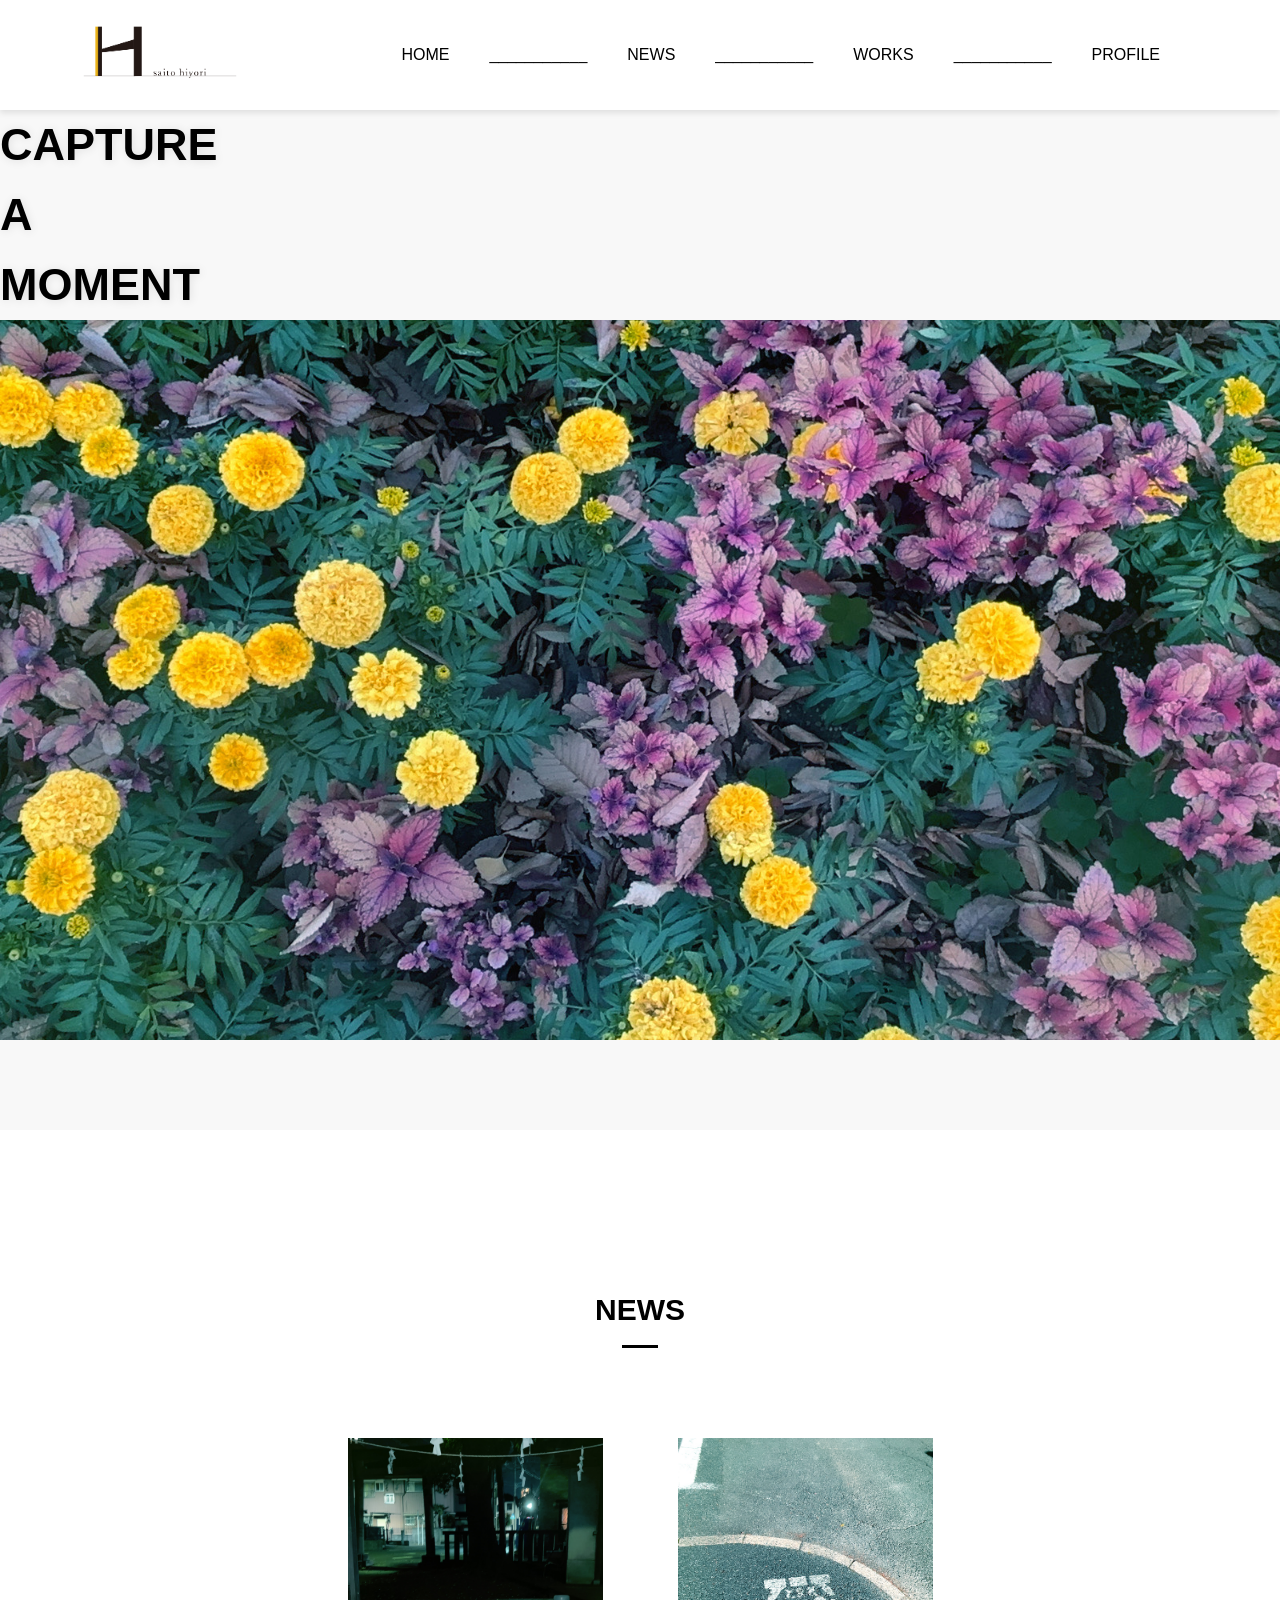
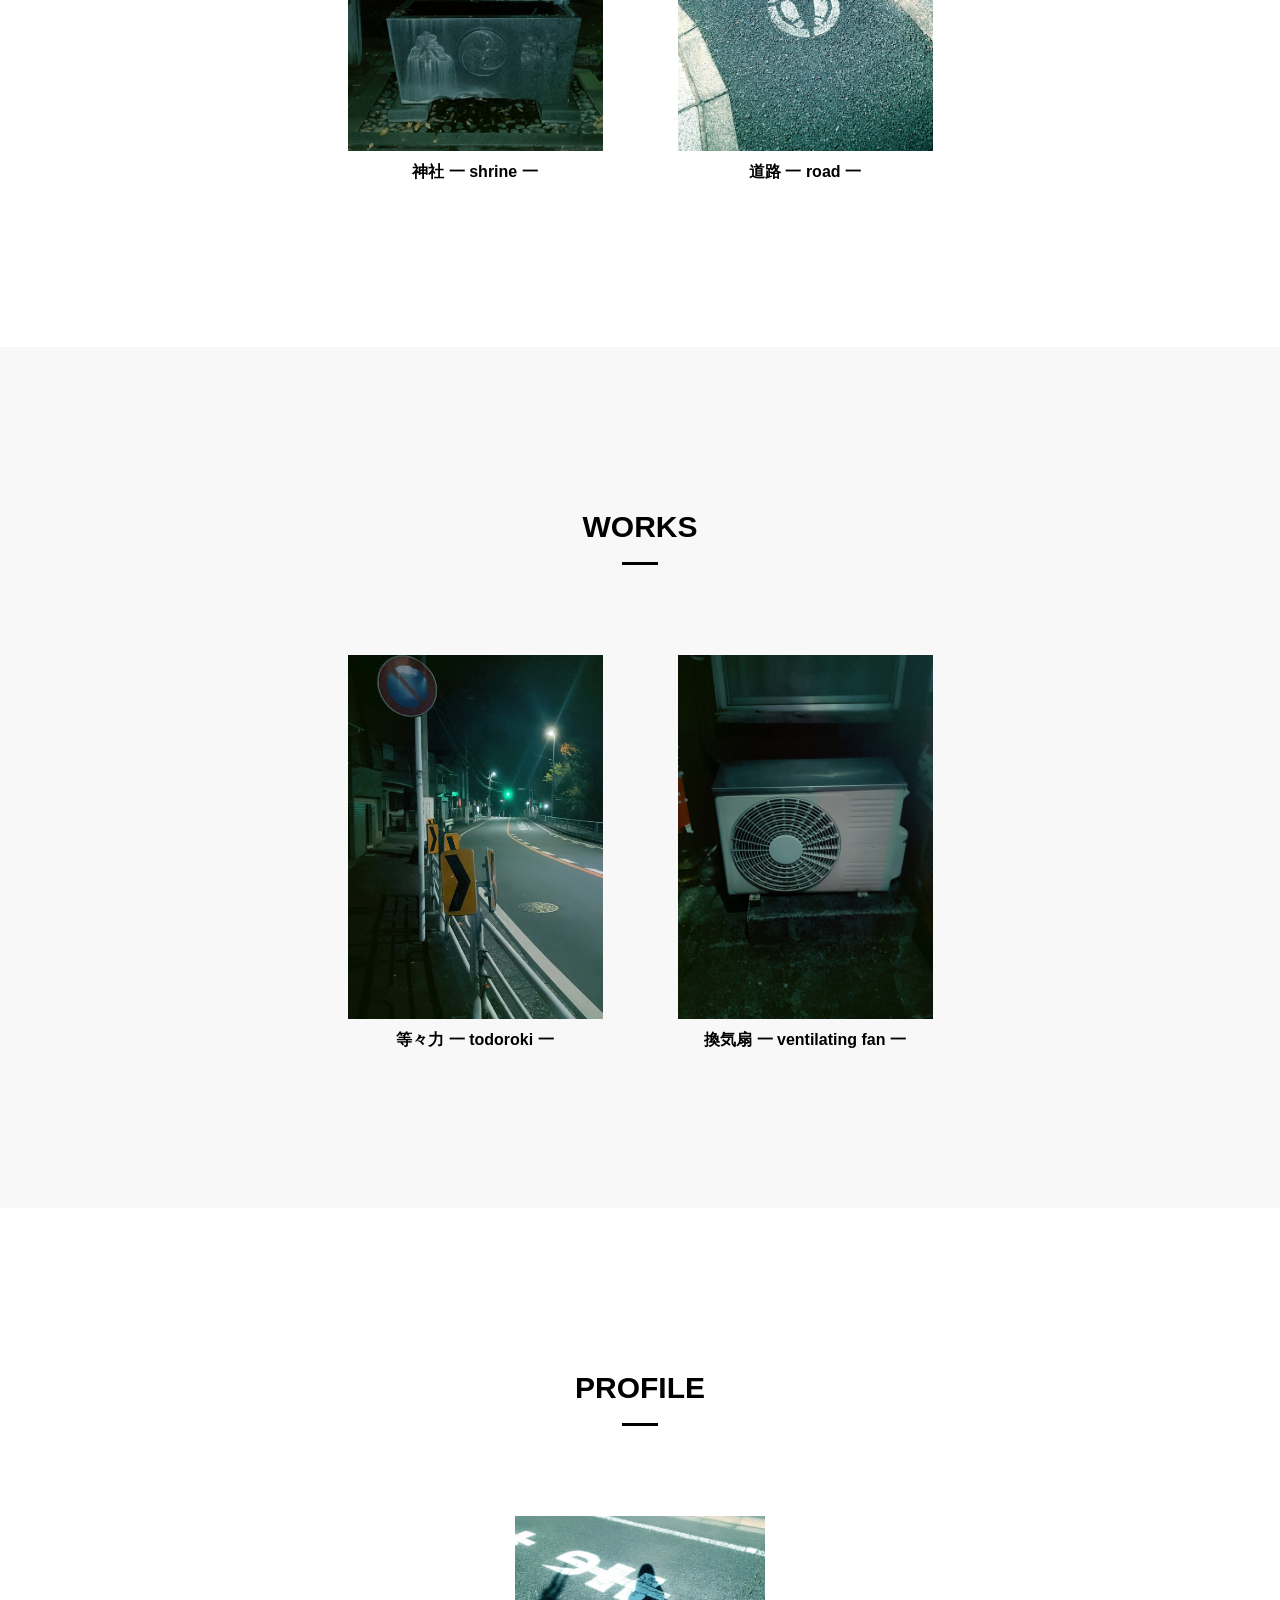
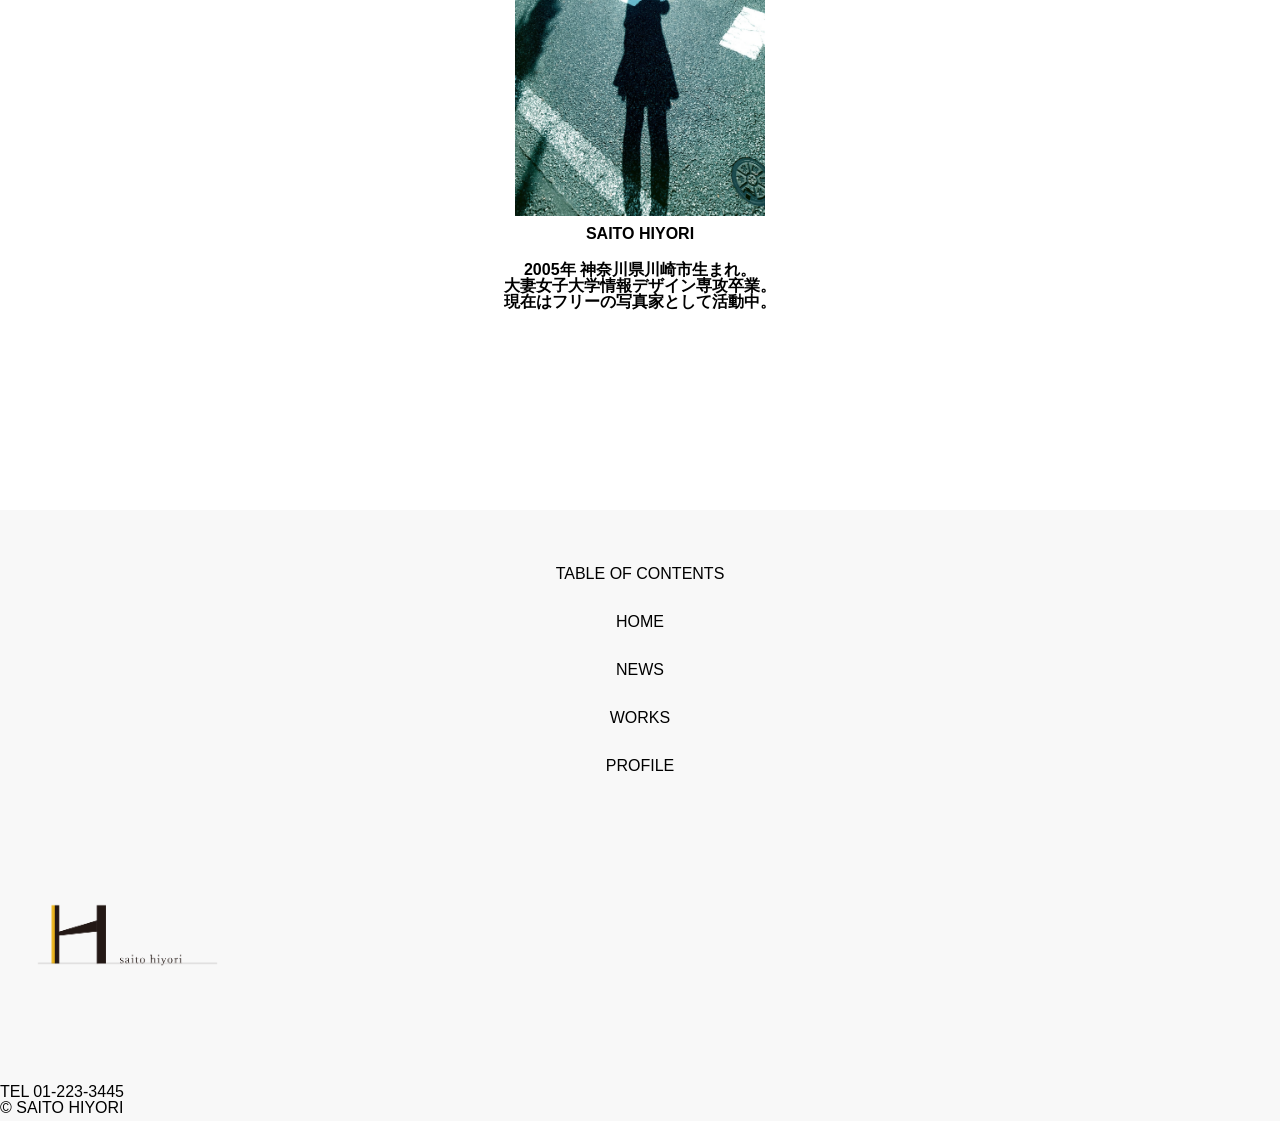
<file: index.html>
<!DOCTYPE html>
<html>

<head>
    <meta charset="UTF-8">
    <title>SAITO HIYORI PORTFOLIO</title>
    <meta name="description" content="SAITO HIYORI のポートフォリオです。">
    <meta name="viewport" content="wedth=device-width">
    <script src="./js/toggle-menu.js"></script>
    <script src="./js/back-menu.js"></script>
    <link href="./css/photographer.css" rel="stylesheet">
    <link href="./css/index.css" rel="stylesheet">
    <link href="./css/works.css" rel="stylesheet">
</head>

<body>

    <!--headerここから-->
    <header class="header">
        <div class="header-inner">
            <a class="header-logo" href="home.html">

                <img src="./131324121.png" alt="ROGO">
            </a>
            <button class="toggle-menu-button"></button>

            <div class="header-site-menu">
                <button class="back-menu-button"></button>
                <nav class="site-menu">
                    <ul>
                        <li><a href="./home.html"> HOME</a></li>
                        <li>___________</li>
                        <li><a href="./news.html"> NEWS</a></li>
                        <li>___________</li>
                        <li><a href="./works.html"> WORKS</a></li>
                        <li>___________</li>
                        <li><a href="./profile.html"> PROFILE</a></li>
                    </ul>
                </nav>
            </div>
        </div>
    </header>
    <!--headerここまで-->

    <!--mainここから-->
    <main class="main">
        <div class="first-view">
            <div class="first-view-text">
                <h2>CAPTURE <br>A MOMENT</h2>
            </div>
        </div>
        <div class="recommended">
        </div>
        <div class="news">
            <h2>NEWS</h2>
            <ul class="news-list">
                <li>
                    <img src="image/IMG_5685.JPG">
                    <dl>
                        <dt>神社 一 shrine 一</dt>
                        <dd></dd>
                    </dl>
                </li>
                <li>
                    <img src="image/IMG_5505.JPG">
                    <dl>
                        <dt>道路 一 road 一</dt>
                        <dd></dd>
                    </dl>
                </li>
            </ul>
        </div>
        <div class="works">
            <h2>WORKS</h2>
            <ul class="works-list">
                <li>
                    <img src="image/IMG_5672.JPG">
                    <dl>
                        <dt>等々力 一 todoroki 一</dt>
                    </dl>
                <li>
                    <img src="image/IMG_5677.JPG">
                    <dl>
                        <dt>換気扇 一 ventilating fan 一</dt>
                    </dl>
                </li>
            </ul>
        </div>
        <div class="profile">
            <h2>PROFILE</h2>
            <ul class="profile-list">
                <li>
                    <img src="image/IMG_5512.JPG">
                    <dl>
                        <dt>SAITO HIYORI</dt>
                        <dd>2005年 神奈川県川崎市生まれ。<br>
                            大妻女子大学情報デザイン専攻卒業。<br>
                            現在はフリーの写真家として活動中。</dd>
                    </dl>
                </li>
            </ul>
        </div>



    </main>
    <!--mainここまで-->

    <!--footerここから-->
    <footer class="footer">
        <nav class="footer-site-menu">
            <ul>
                <li>TABLE OF CONTENTS</li>
                <li><a href="./home.html"> HOME</a></li>
                <li><a href="./news.html">NEWS</a></li>
                <li><a href="./works.html">WORKS</a></li>
                <li><a href="./profile.html">PROFILE</a></li>
            </ul>
            <a class="footer-logo" href="./home.html">
                <img src="./131324121.png" alt="ROGO">
            </a>
        </nav>

        <p class="footer-tel">TEL 01-223-3445</p>
        <p class="footer-©">© SAITO HIYORI</p>
    </footer>
    <!--footerここまで-->
</body>

</html>
</file>
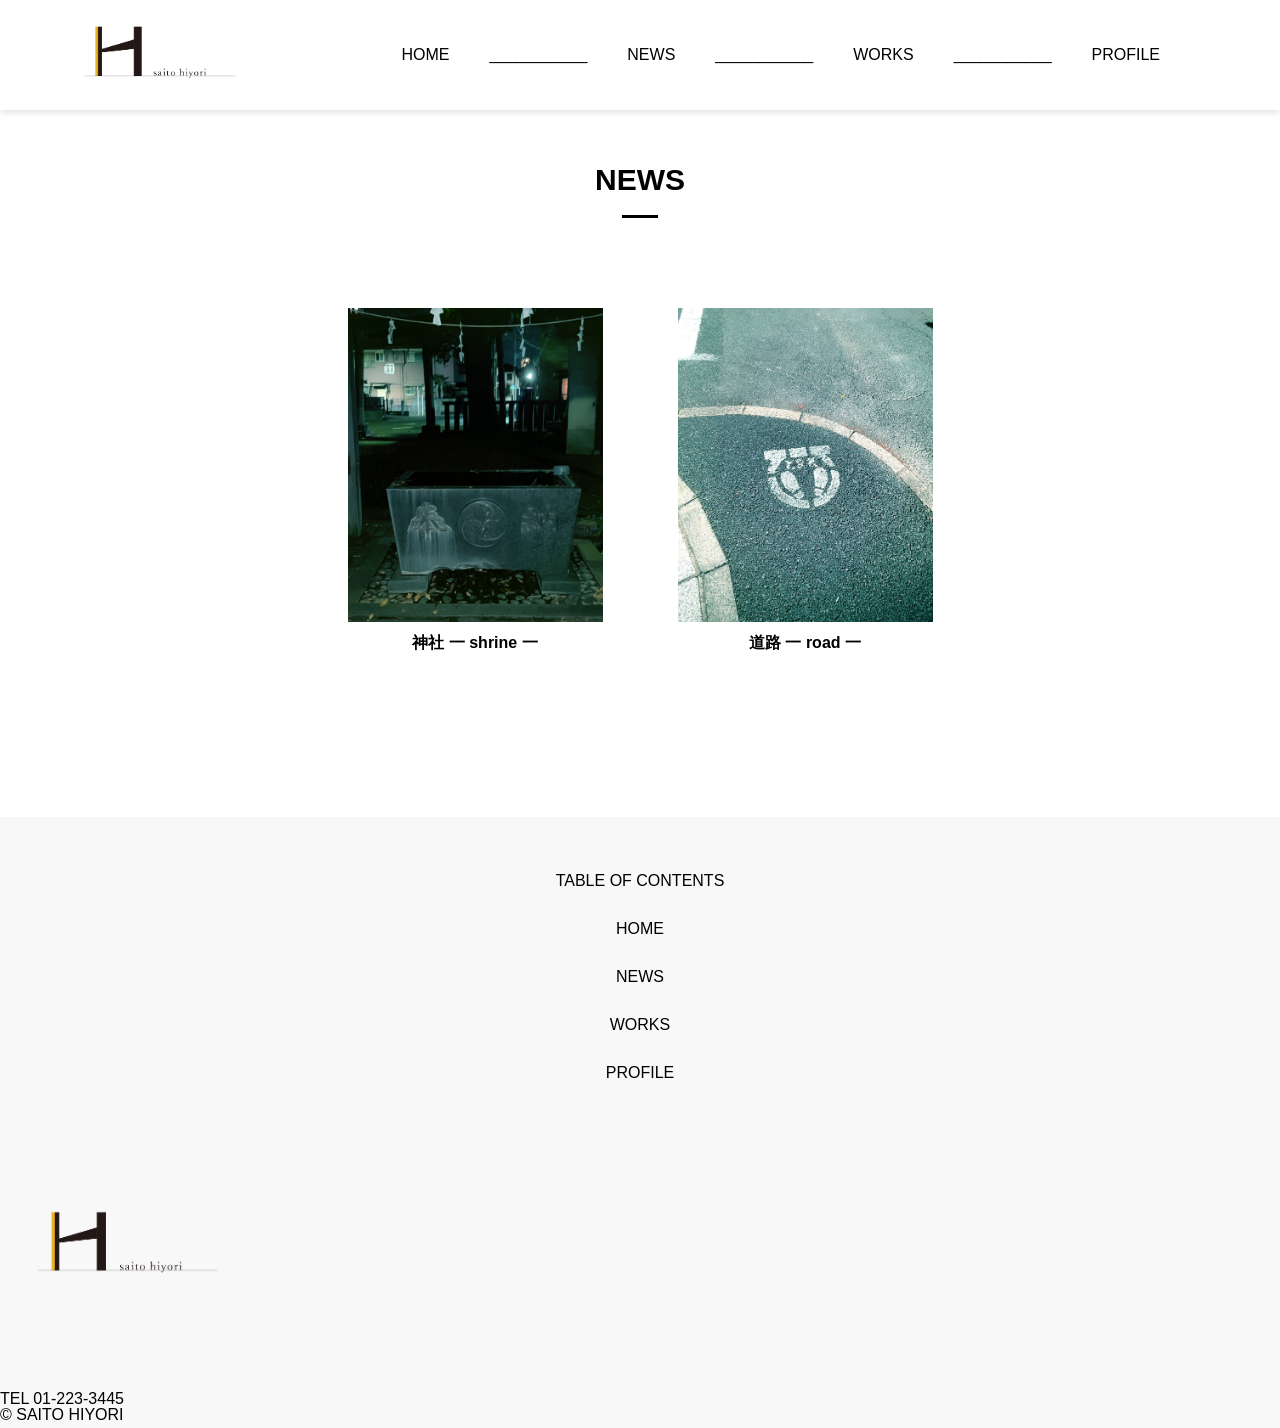
<file: news.html>
<!DOCTYPE html>
<html>

<head>
    <meta charset="UTF-8">
    <title>SAITO HIYORI PORTFOLIO</title>
    <meta name="description" content="SAITO HIYORI のポートフォリオです。">
    <meta name="viewport" content="wedth=device-width">
    <script src="./js/toggle-menu.js"></script>
    <script src="./js/back-menu.js"></script>
    <link href="./css/photographer.css" rel="stylesheet">
    <link href="./css/index.css" rel="stylesheet">
    <link href="./css/works.css" rel="stylesheet">
</head>

<body>
    <header class="header">
        <div class="header-inner">
            <a class="header-logo" href="home.html">

                <img src="./131324121.png" alt="ROGO">
            </a>
            <button class="toggle-menu-button"></button>
            <div class="header-site-menu">
                <button class="back-menu-button"></button>
                <nav class="site-menu">
                    <ul>
                        <li><a href="./home.html"> HOME</a></li>
                        <li>___________</li>
                        <li><a href="./news.html"> NEWS</a></li>
                        <li>___________</li>
                        <li><a href="./works.html"> WORKS</a></li>
                        <li>___________</li>
                        <li><a href="./profile.html"> PROFILE</a></li>
                    </ul>
                </nav>
            </div>
        </div>
    </header>
<div class="news">
    <h2>NEWS</h2>
    <ul class="news-list">
        <li>
            <img src="image/IMG_5685.JPG">
            <dl>
                <dt>神社 一 shrine 一</dt>
                <dd></dd>
            </dl>
        </li>
        <li>
            <img src="image/IMG_5505.JPG">
            <dl>
                <dt>道路 一 road 一</dt>
                <dd></dd>
            </dl>
        </li>
    </ul>
</div>

<footer class="footer">
    <nav class="footer-site-menu">
        <ul>
            <li>TABLE OF CONTENTS</li>
            <li><a href="./home.html"> HOME</a></li>
            <li><a href="./news.html">NEWS</a></li>
            <li><a href="./works.html">WORKS</a></li>
            <li><a href="./profile.html">PROFILE</a></li>
        </ul>
        <a class="footer-logo" href="./home.html">
            <img src="./131324121.png" alt="ROGO">
        </a>
    </nav>

    <p class="footer-tel">TEL 01-223-3445</p>
    <p class="footer-©">© SAITO HIYORI</p>
</footer>
</body>
</file>
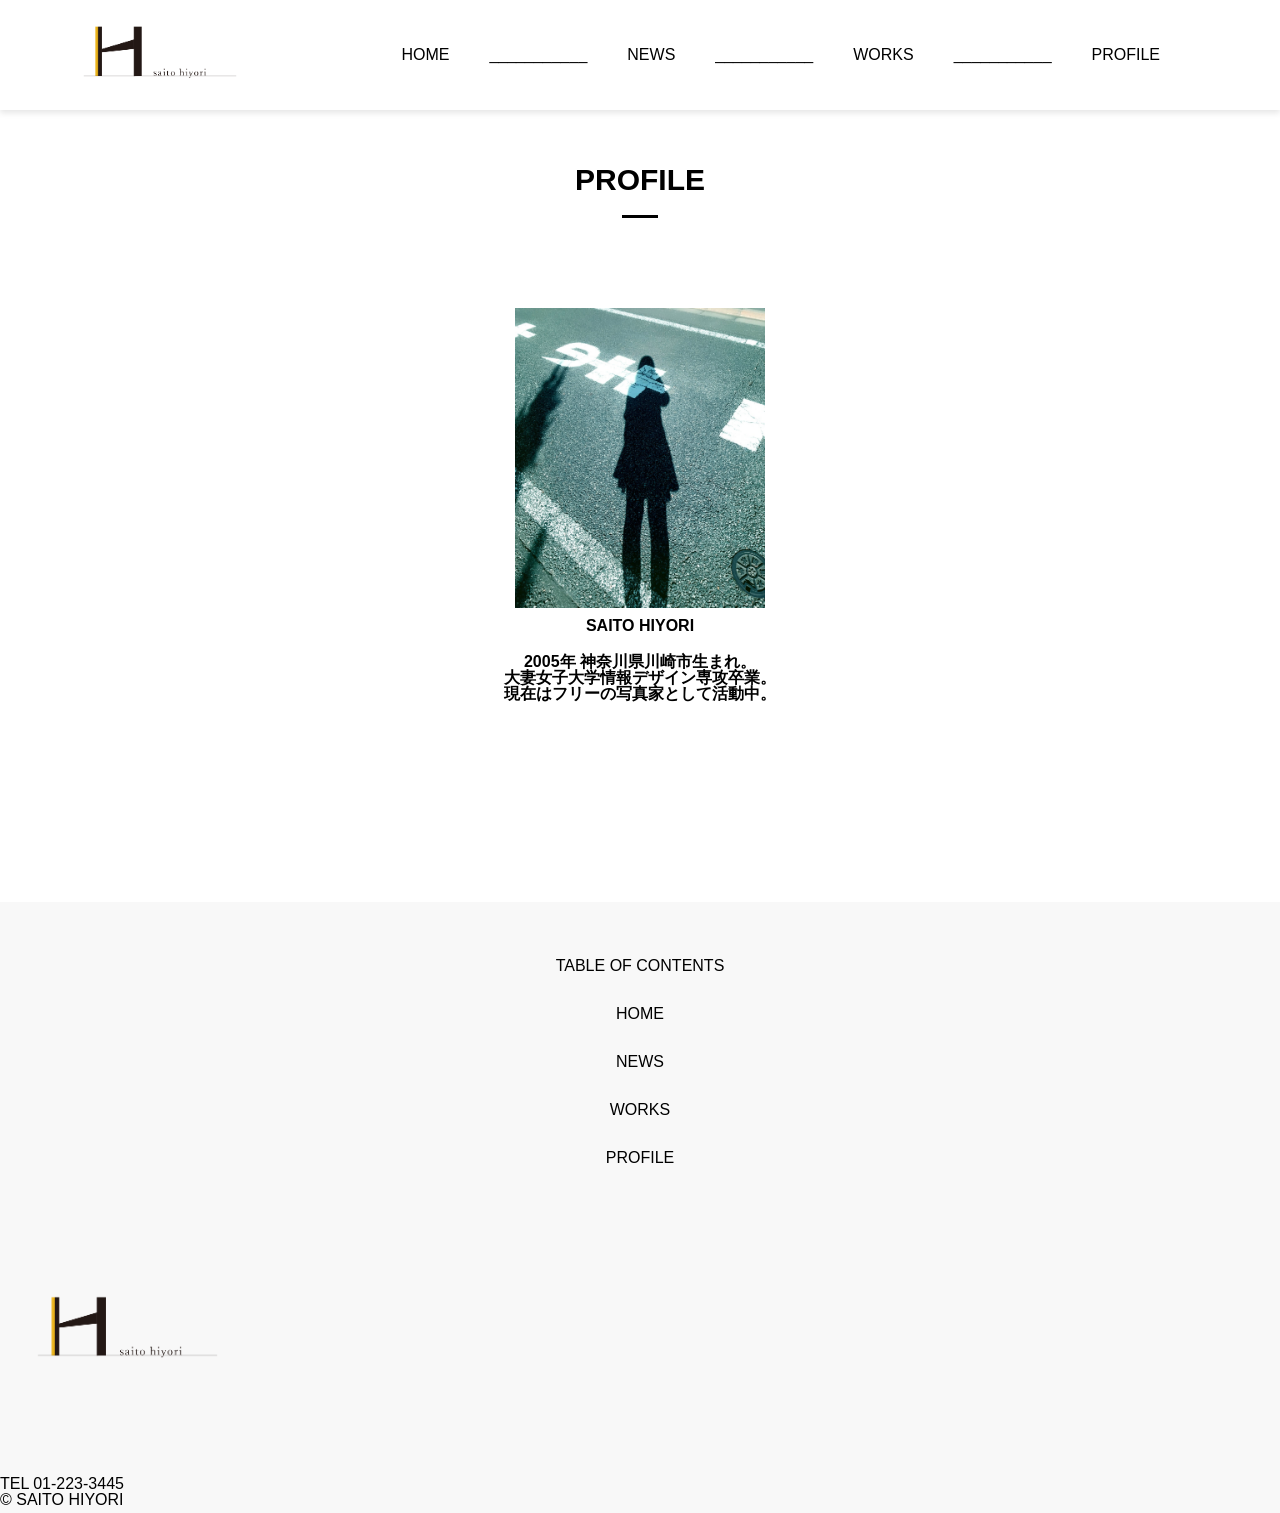
<file: profile.html>
<!DOCTYPE html>
<html>

<head>
    <meta charset="UTF-8">
    <title>SAITO HIYORI PORTFOLIO</title>
    <meta name="description" content="SAITO HIYORI のポートフォリオです。">
    <meta name="viewport" content="wedth=device-width">
    <script src="./js/toggle-menu.js"></script>
    <script src="./js/back-menu.js"></script>
    <link href="./css/photographer.css" rel="stylesheet">
    <link href="./css/index.css" rel="stylesheet">
    <link href="./css/works.css" rel="stylesheet">
</head>

<body>
    <header class="header">
        <div class="header-inner">
            <a class="header-logo" href="home.html">

                <img src="./131324121.png" alt="ROGO">
            </a>
            <button class="toggle-menu-button"></button>
            <div class="header-site-menu">
                <button class="back-menu-button"></button>
                <nav class="site-menu">
                    <ul>
                        <li><a href="./home.html"> HOME</a></li>
                        <li>___________</li>
                        <li><a href="./news.html"> NEWS</a></li>
                        <li>___________</li>
                        <li><a href="./works.html"> WORKS</a></li>
                        <li>___________</li>
                        <li><a href="./profile.html"> PROFILE</a></li>
                    </ul>
                </nav>
            </div>
        </div>
    </header>
    

 <main class="main">
    <div class="profile">
        <h2>PROFILE</h2>
        <ul class="profile-list">
            <li>
                <img src="image/IMG_5512.JPG">
                <dl>
                    <dt>SAITO HIYORI</dt>
                    <dd>2005年 神奈川県川崎市生まれ。<br>
                        大妻女子大学情報デザイン専攻卒業。<br>
                        現在はフリーの写真家として活動中。</dd>
                </dl>
            </li>
        </ul>
    </div>
<main class="main">


<footer class="footer">
    <nav class="footer-site-menu">
        <ul>
            <li>TABLE OF CONTENTS</li>
            <li><a href="./home.html"> HOME</a></li>
            <li><a href="./news.html">NEWS</a></li>
            <li><a href="./works.html">WORKS</a></li>
            <li><a href="./profile.html">PROFILE</a></li>
        </ul>
        <a class="footer-logo" href="./home.html">
            <img src="./131324121.png" alt="ROGO">
        </a>
    </nav>

    <p class="footer-tel">TEL 01-223-3445</p>
    <p class="footer-©">© SAITO HIYORI</p>
</footer>
</body>
</file>
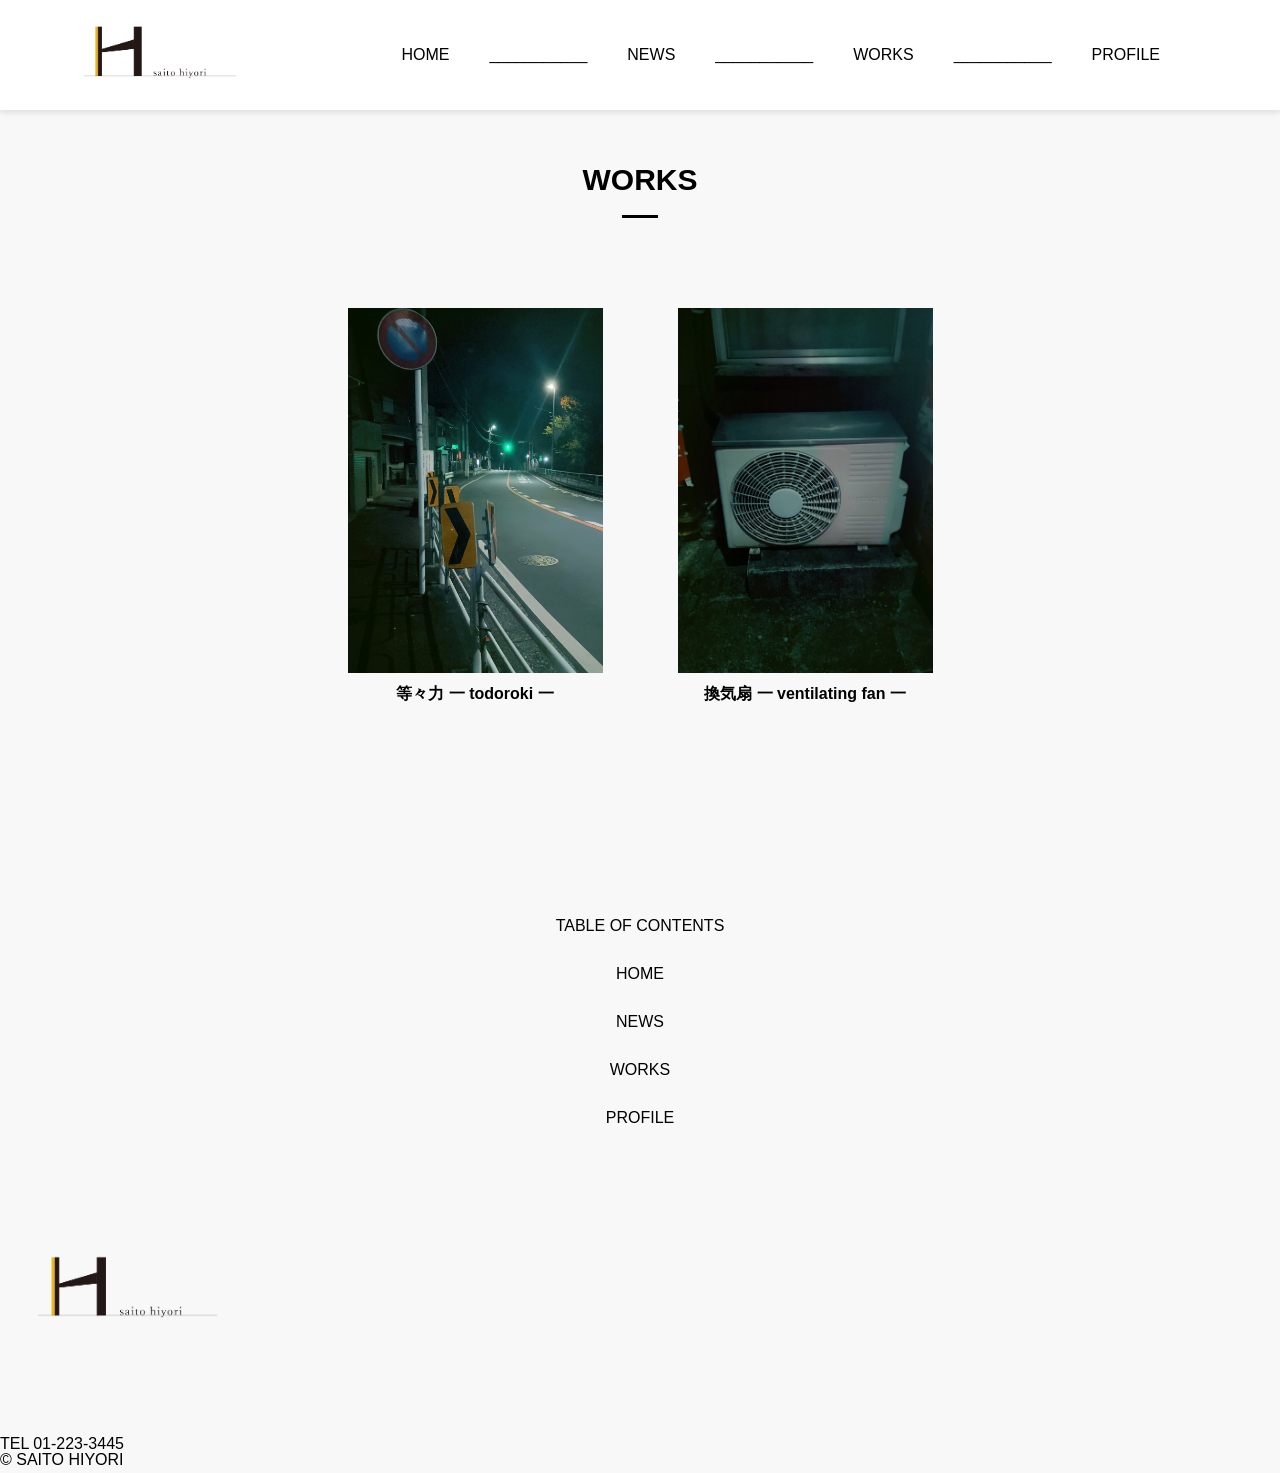
<file: works.html>
<!DOCTYPE html>
<html>

<head>
    <meta charset="UTF-8">
    <title>SAITO HIYORI PORTFOLIO</title>
    <meta name="description" content="SAITO HIYORI のポートフォリオです。">
    <meta name="viewport" content="wedth=device-width">
    <script src="./js/toggle-menu.js"></script>
    <script src="./js/back-menu.js"></script>
    <link href="./css/photographer.css" rel="stylesheet">
    <link href="./css/index.css" rel="stylesheet">
    <link href="./css/works.css" rel="stylesheet">
</head>

<body>
    <header class="header">
        <div class="header-inner">
            <a class="header-logo" href="home.html">

                <img src="./131324121.png" alt="ROGO">
            </a>
            <button class="toggle-menu-button"></button>
            <div class="header-site-menu">
                <button class="back-menu-button"></button>
                <nav class="site-menu">
                    <ul>
                        <li><a href="./home.html"> HOME</a></li>
                        <li>___________</li>
                        <li><a href="./news.html"> NEWS</a></li>
                        <li>___________</li>
                        <li><a href="./works.html"> WORKS</a></li>
                        <li>___________</li>
                        <li><a href="./profile.html"> PROFILE</a></li>
                    </ul>
                </nav>
            </div>
        </div>
    </header>
<div class="works">
    <h2>WORKS</h2>
    <ul class="works-list">
        <li>
            <img src="image/IMG_5672.JPG">
            <dl>
                <dt>等々力 一 todoroki 一</dt>
            </dl>
        <li>
            <img src="image/IMG_5677.JPG">
            <dl>
                <dt>換気扇 一 ventilating fan 一</dt>
            </dl>
        </li>
    </ul>
</div>

<footer class="footer">
    <nav class="footer-site-menu">
        <ul>
            <li>TABLE OF CONTENTS</li>
            <li><a href="./home.html"> HOME</a></li>
            <li><a href="./news.html">NEWS</a></li>
            <li><a href="./works.html">WORKS</a></li>
            <li><a href="./profile.html">PROFILE</a></li>
        </ul>
        <a class="footer-logo" href="./home.html">
            <img src="./131324121.png" alt="ROGO">
        </a>
    </nav>

    <p class="footer-tel">TEL 01-223-3445</p>
    <p class="footer-©">© SAITO HIYORI</p>
</footer>
</body>
</file>
<file: css/photographer.css>
@charset "utf-8";

*,
::before, /* カンマが抜けていたのを修正 */
::after{
    padding: 0;
    margin: 0;
    box-sizing: border-box;
}

ul,
ol{
    list-style: none;
}

a{
    color: inherit;
    text-decoration: none;
}

body{
    font-family: sans-serif;
    font-size: 16px;
    color: #000000;
    line-height: 1;
    background-color: #f8f8f8;
}

.header {
    background-color: #ffffff;
    position: fixed;
    box-shadow: 0 3px 6px rgba(0,0,0,0.1);
    top: 0;
    left: 0;
    right: 0;
    padding-right: 40px;
}

img{
    max-width: 100%;
}

.header-inner{
    width: 1200px;
    padding-top: none;
    max-width: 1200px;
    height: 110px;
    margin-left: auto;
    margin-right: auto;
    padding-left: 40px;
    padding-right: 40px;
    display: flex;
    justify-content: space-between;
    align-items: center;
}

.toggle-menu-button{
    display: none;
}

.back-menu-button {
    display: none;
}

.header-logo{
    display: block;
    width: 200px;
}

.site-menu ul {
    display: flex;
}

.site-menu ul li {
    margin-left: 20px;
    margin-right: 20px;
}

.footer{
    color: #000000;
    background-color: #f8f8f8;
    padding-top: 30px;
    padding-bottom: 5px;
    display: flex;
    flex-direction: column;
    /*align-items: center;*/
}

.footer-site-menu {
    margin: 10px;
    line-height: 3;
    text-align: center;
}

.footer-logo{
    display: block;
    width: 235px;
    margin-top: 30px;
}



@media (max-width: 800px) /*ここに書いたcssは800px以下の時だけ適用される*/ {
    .site-menu{
        display: block;
        /*text-align: center;*/
    }


    .header {
        position: fixed;
        top: 0;
        left: 0;
        right: 0;
        background-color: #ffffff;
        height: 90px;
        z-index: 10;
        box-shadow: 0 3px 6px rgba(0,0,0,0.1);
        max-width: 800px;
    }

    .header-inner {
        padding-left: 20px;
        padding-right: 20px;
        height: 100%;
        position: relative;
        max-width: 800px;
        width: 100%;
    }

    .header-logo {
        width: 145px;
    }

    .header-site-menu {
        position: absolute;
        width: 200px;
        top: 0%;
        right: 0%;
        color: #000000;
        background-color: #f2f2f2;
        line-height: 50px;
        padding-top: 30px;
        padding-bottom: 600px;
        padding-left: 5px;
        display: none;
        max-width: 800px;
    }

    .header-site-menu ul {
        display: flex;
        flex-direction: column;
    }

    .header-site-menu.is-show {
        display: block;
    }

    .back-menu-button.is-show {
        display: block;
    }

    .toggle-menu-button {
        display: block;
        width: 40px;
        height: 38px;
        background-image: url(../image/toggle-button.png);
        background-size: 55%;
        background-position: center;
        background-repeat: no-repeat;
        background-color: transparent;
        border: none;
        border-radius: 0;
        outline: none;
    }

    .back-menu-button {
        display: block;
        width: 40px;
        height: 38px;
        background-image: url(../image/back-button.png);
        background-size: 55%;
        background-position: center;
        background-repeat: no-repeat;
        background-color: transparent;
        border: none;
        border-radius: 0;
        outline: none;
    }

    .main {
        padding-top: 50px;
    }

    .footer-logo {
        margin-top: 60px;
    }

    .footer-tel {
        font-size: 10px;
    }

    .footer-© {
        font-size: 10px;
        margin-top: 10px;
    }
}
</file>
<file: css/index.css>
@charset "utf-8";

.first-view-text {
    padding-top: 110px;
    width: 100%;
    max-width: 200px;
    color: #000;
    text-shadow: 1px 1px 10px rgba(0,0,0,0.1);
    font-weight: bold;
    font-size: 30px;
    line-height: 70px;
}

.recommended {
    height: 80vh;
    background-image: url(../image/IMG_6524.jpeg);
    background-repeat: no-repeat;
    background-position: center center;
    background-size: cover;
    margin-bottom: 7%;
}

.news{
    background-color: #fff;
    padding-top: 45px;
}

.news h2 {
    font-size: 30px;
    font-weight: bold;
    text-align: center;
    padding-top: 120px;
}

.news h2::after {
    content: '';
    display: block;
    width: 36px;
    height: 3px;
    background-color: #000;
    margin-top: 20px;
    margin-left: auto;
    margin-right: auto;
}

.news-list {
    display: flex;
    justify-content: center; /* 左右固定パディングの代わりに中央寄せを適用 */
    flex-wrap: wrap; /* 画面幅が狭い時に自動で折り返して中央配置を維持 */
    gap: 30px; /* 写真同士の程よい間隔 */
    padding-top: 90px;
    padding-bottom: 70px;
    padding-left: 20px; /* 巨大な450pxの固定余白を解除 */
    padding-right: 20px; /* 巨大な220pxの固定余白を解除 */
    object-fit: cover;
    margin: 0 auto;
    text-align: center;
}

.news-list li {
    flex-shrink: 0;
    width: 300px;
    object-fit: cover;
    text-align: center;
    margin: 0; /* 中央寄せに干渉しないよう調整 */
    padding-bottom: 70px;
}

.news-list li img {
    width: 85%;
    height: 85%;
    object-fit: cover;
    position: center;
    text-align: center;
}


.news-list li:first-child {
    margin-left: 0;
    padding-left: 0;
}

.news-list dt {
    margin-top: 10px;
    font-weight: bold;
}

@media (max-width: 800px) {
    .first-view-text {
        padding-top: 40px;
        font-size: 20px;
        line-height: 45px;
    }

    .recommended{
        height: 60vh;
        margin-bottom: 20%;
    }

    .news-list {
        padding-left: 20px;
        padding-right: 20px;
    }

    .news-list li {
        width: 220px;
        margin-left: 0px; /* 親要素のgapと競合を防ぐため0に */
    }

    .news-list li:first-child {
        margin-left: 0;
    }

    .news h2 {
        padding-top: 60px;
    }
}
</file>
<file: css/works.css>
@charset "utf-8";

.works {
    background-color: #f8f8f8;
    padding-top: 45px;
    padding-bottom: 55px;
}

.works h2 {
    font-size: 30px;
    font-weight: bold;
    text-align: center;
    padding-top: 120px;
}

.works h2::after {
    content: '';
    display: block;
    width: 36px;
    height: 3px;
    background-color: #000;
    margin-top: 20px;
    margin-left: auto;
    margin-right: auto;
}

.works-list {
    display: flex;
    justify-content: center; /* 左右固定パディングの代わりに中央寄せを適用 */
    flex-wrap: wrap; /* 画面幅が狭い時に自動で折り返して中央配置を維持 */
    gap: 30px; /* 写真同士の程よい間隔 */
    padding-top: 90px;
    padding-bottom: 70px;
    padding-left: 20px; /* 巨大な450pxの固定余白を解除 */
    padding-right: 20px; /* 巨大な220pxの固定余白を解除 */
    object-fit: cover;
    margin: 0 auto;
    text-align: center;
}

.works-list li {
    flex-shrink: 0;
    width: 300px;
    object-fit: cover;
    margin: 0; /* 中央寄せに干渉しないよう調整 */
    text-align: center;
}

.works-list li img {
    width: 85%;
    height: 85%;
    object-fit: cover;
}

.works-list li:first-child {
    margin-left: 0;
}

.works-list dt {
    margin-top: 10px;
    font-weight: bold;
}

.profile {
    background-color: #fff;
    padding-top: 45px;
    padding-bottom: 200px; /* 重複していた記述（125px）を1つに整理 */
}



.profile h2 {
    font-size: 30px;
    font-weight: bold;
    text-align: center;
    padding-bottom: 90px;
    padding-top: 120px;
}

.profile h2::after {
    content: '';
    display: block;
    width: 36px;
    height: 3px;
    background-color: #000;
    margin-top: 20px;
    margin-left: auto;
    margin-right: auto;
}



.profile-list li img {
    width: 250px;
    height: 300px;
    padding-left: 0px; /* 固定パディングを解除して中央揃え */
}

.profile-list {
    display: flex;
    justify-content: center; /* プロフィール全体を中央に配置 */
    flex-wrap: wrap; /* 狭い画面で縦並びにするための設定 */
    gap: 40px;
}

.profile dt {
    padding-left: 0px; /* 左パディングを解除してテキストを中央に */
    margin-top: 10px;
    font-weight: bold;
    margin-bottom: 20px;
    text-align: center;
}

.profile dd {
    padding-left: 0px; /* 左パディングを解除してテキストを中央に */
    margin-top: 10px;
    font-weight: bold;
    text-align: center;
}

.profile-list li {
    display: flex;
    flex-direction: column; /* 画像と説明テキストを縦一列に並べる */
    align-items: center; /* 列の中でパーツを中央揃えにする */
    padding-left: 0px; /* 巨大な300pxの固定余白を解除 */
}



@media (max-width: 800px) {
    .works-list {
        padding-left: 20px;
        padding-right: 20px;
    }

    .works-list li {
        width: 220px;
        margin-left: 0px; /* 10pxから0pxに変更し、親要素のgapと競合を防ぐ */
    }

    .works-list li:first-child {
        margin-left: 0;
    }

    .works h2 {
        padding-top: 60px;
    }

    .profile li {
        padding-left: 0px; /* 40pxの固定余白を解除 */
    }

    .profile-list li img {
        width: 150px;
        height: 150px;
        padding-left: 0px;
    }

    .profile dt {
        padding-left: 0px;
        padding-right: 0px;
    }
    
    .profile dd {
        padding-left: 0px;
        padding-right: 0px;
    }

    .profile h2 {
        padding-top: 60px;
    }
}
</file>
